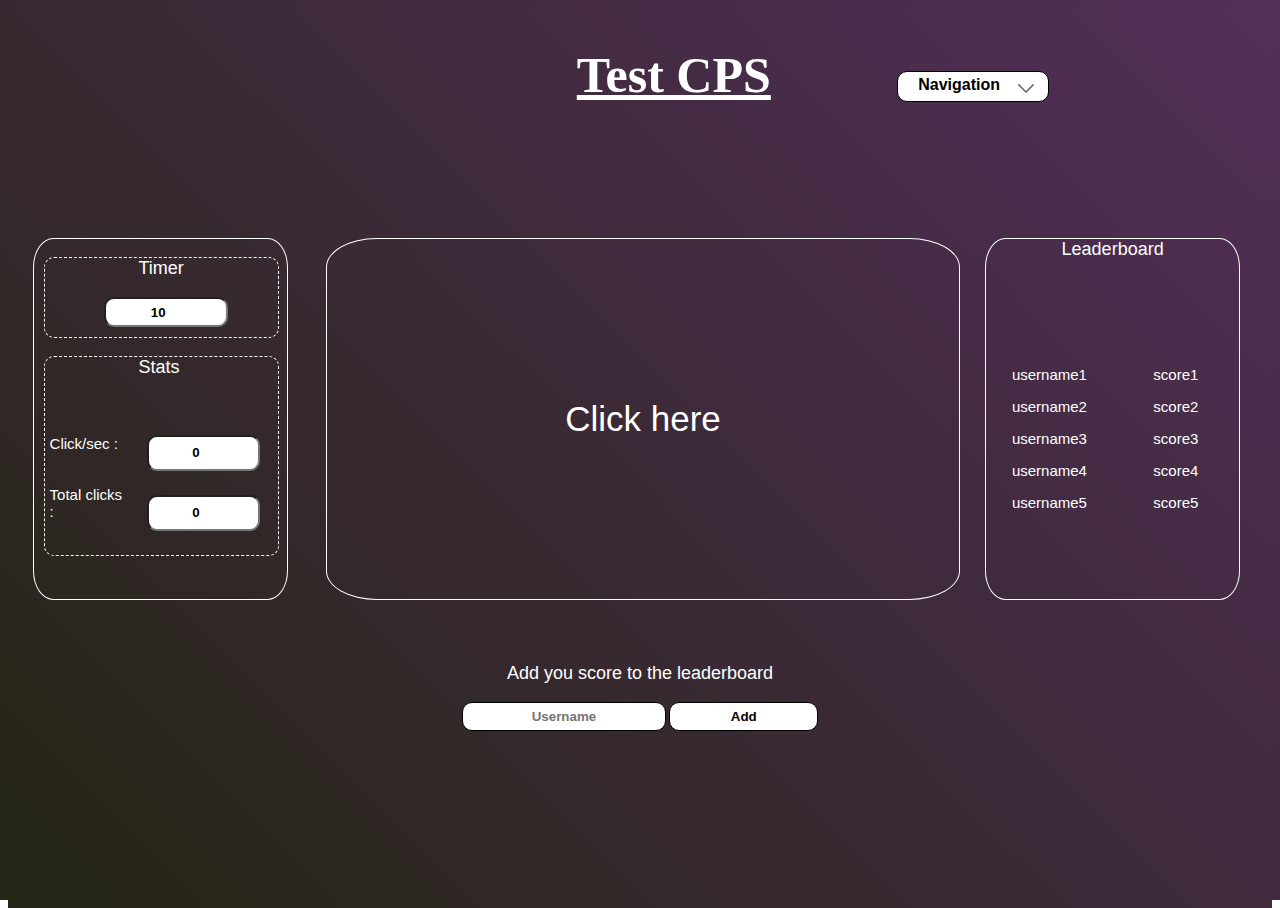
<file: index.html>
<!DOCTYPE html>
<html>
	<head>
		<title>Test CPS</title>
		<meta charset="UTF-8">
		<link rel="stylesheet" type="text/css" href="styles.css">
		<link rel="stylesheet" type="text/css" href="styles-navigation.css">
		<link rel="icon" type="image/x-icon" href="favicon.ico">
	</head>
	<body>
		<div class="titleCountainer">
			<h1 align="center">Test CPS</h1>
			<div class="navigationSpacingCounatiner">
				<div class="navigationCountainer" id="navigationBar">
					<div class="navigationBar" onClick="openNavBox()">
						<p class="navigationBarLabel">Navigation</p>
						<div class="arrow down" id="navigationBarArrow"></div>
					</div>
					<div class="popUpTextBox" id="popUpTextBox" hidden>
						<p class="navigationPopUpText" onClick="goIndex()" >CPS test</p>
						<p class="navigationPopUpText" onClick="goAim()" >Aim Train</p>
					</div>
				</div>
			</div>
		</div>
		<div class="mainCountainer">
			<div class="inputBox">
				<div class="timerSpanBox">
					<label for="timeInput" class="inputLabel">Timer</label>
					<input type="number" value="10" id="timerSpanIn" class="timeInput" name="timeInput" min="1">
				</div>
				<div class="clickStatBox">
					<p class="inputLabel">Stats</label>
					<div class="statCountainer">
						<div class="statLabelCountainer">
							<p class="outputLabel">Click/sec :</p>
							<p class="outputLabel">Total clicks :</label>
						</div>
						<div class="statNumCountainer">
							<input type="number" value="0" id="ttClickOut" class="clickOut" name="ttClickOut" readonly>
							<input type="number" value="0" id="clickPerSecOut" class="clickOut2" name="clickPerSecOut" readonly>
						</div>
					</div>
				</div>
			</div>
			<div class="clickBox" id="clickBox" onClick=newClick()>
				<div id="clickHerelabelBox">
					<p class="clickBoxLabel" id="clickBoxLabel"> Click here </p>
				</div>
			</div>
			<div class="linkBox">
				<div class="leaderboardLabelBox">
					<p for="timeInput" class="leaderboardLabel">Leaderboard</p>
				</div>
				<div class="leaderboardContainer">
					<div class="usernameBox">
						<p class="leaderboardParaBold" id="userT1">username1</p>
						<p class="leaderboardParaBold" id="userT2">username2</p>
						<p class="leaderboardParaBold" id="userT3">username3</p>
						<p class="leaderboardParaBold" id="userT4">username4</p>
						<p class="leaderboardParaBold" id="userT5">username5</p>
					</div>
					<div class="scoreBox">
						<p class="leaderboardPara" id="scoreT1">score1</p>
						<p class="leaderboardPara" id="scoreT2">score2</p>
						<p class="leaderboardPara" id="scoreT3">score3</p>
						<p class="leaderboardPara" id="scoreT4">score4</p>
						<p class="leaderboardPara" id="scoreT5">score5</p>
					</div>
				</div>
			</div>
		</div>
		<div class="addScoreBox">
			<p class="leaderboardLabel" id="addLocalUsernameLabel">Add you score to the leaderboard</p>
			<div class="addLocalUsernameBox" id="addLocalUsernameBox">
				<input type="text" placeholder="Username" class="usernameInput" minlength="4" maxlength="12" id="localUsernameIn">
				<input type="button" value="Add" class="clickBoxButton" onClick=addLocalScore()>
			</div>
		</div>
		<script src="script.js"></script>
		<script src="script-navigation.js"></script>
	</body>
</html>
</file>
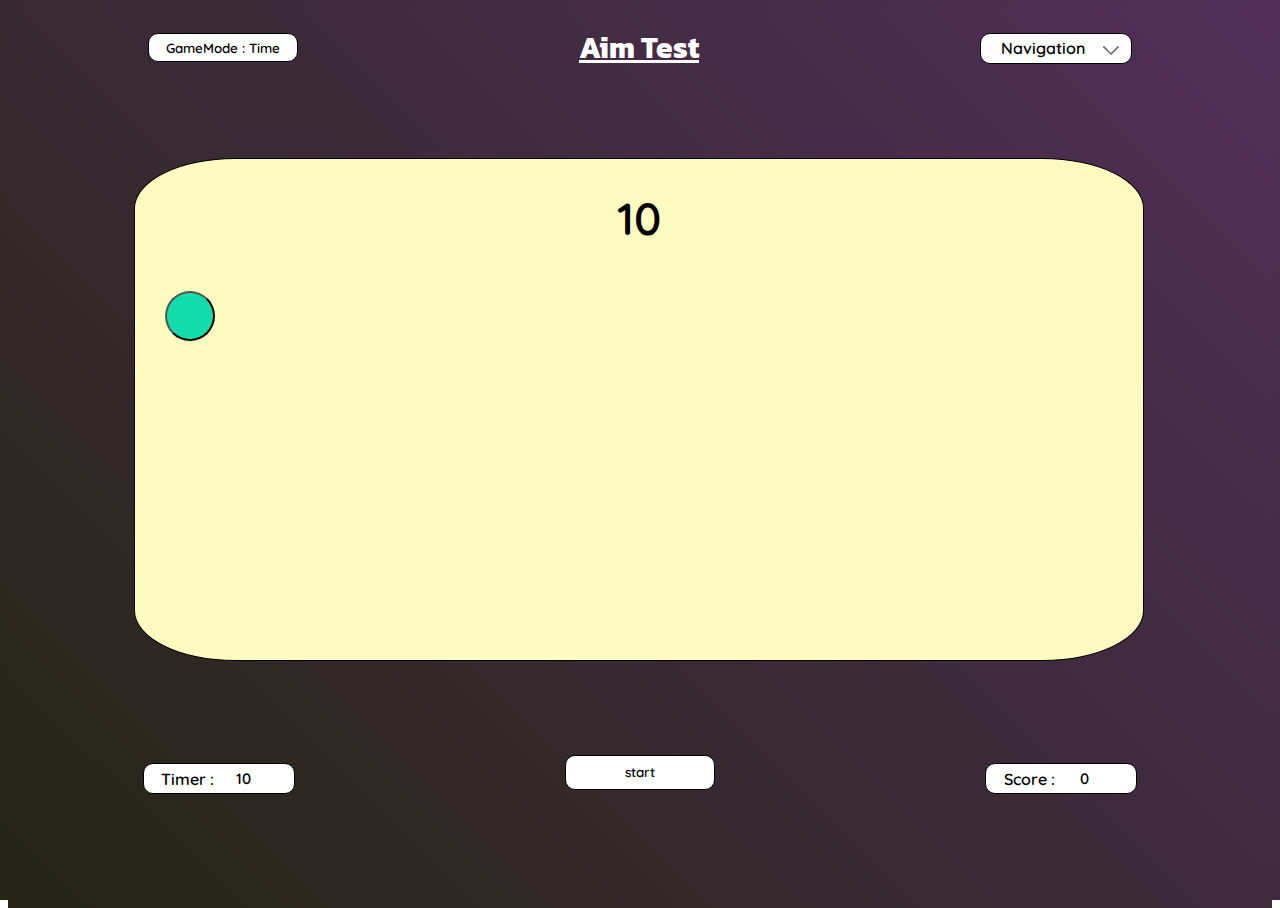
<file: aimTrain.htm>
<!DOCTYPE html>
<html>
	<head>
		<title>Aim Train Test</title>
		<meta charset="UTF-8">
		<link rel="stylesheet" type="text/css" href="styles-aimTrain.css">
		<link rel="stylesheet" type="text/css" href="styles-navigation.css">
		<link rel="icon" type="image/x-icon" href="favicon.ico">
		<link rel="preconnect" href="https://fonts.googleapis.com">
		<link rel="preconnect" href="https://fonts.gstatic.com" crossorigin>
		<link href="https://fonts.googleapis.com/css2?family=Kanit:ital,wght@0,100;0,200;0,300;0,400;0,500;0,600;0,700;0,800;0,900;1,100;1,200;1,300;1,400;1,500;1,600;1,700;1,800;1,900&family=Quicksand:wght@300..700&family=Ubuntu+Sans+Mono:ital,wght@0,400..700;1,400..700&display=swap" rel="stylesheet">
		<link href="https://fonts.googleapis.com/css2?family=Kanit:ital,wght@0,100;0,200;0,300;0,400;0,500;0,600;0,700;0,800;0,900;1,100;1,200;1,300;1,400;1,500;1,600;1,700;1,800;1,900&family=Quicksand:wght@300..700&family=Ubuntu+Sans+Mono:ital,wght@0,400..700;1,400..700&display=swap" rel="stylesheet">
		<link href="https://fonts.googleapis.com/css2?family=Kanit:ital,wght@0,100;0,200;0,300;0,400;0,500;0,600;0,700;0,800;0,900;1,100;1,200;1,300;1,400;1,500;1,600;1,700;1,800;1,900&family=Open+Sans:ital,wght@0,300..800;1,300..800&family=Quicksand:wght@300..700&family=Ubuntu+Sans+Mono:ital,wght@0,400..700;1,400..700&display=swap" rel="stylesheet">
	</head>

	<body>
		<div class="title">
			<div>
				<input type="button" id="modeSwitch" value="GameMode : Time" class="modeSwitch" onClick="switchMode()" />
			</div>
			<h1>Aim Test</h1>
			<div class="navigationCountainer" id="navigationBar">
				<div class="navigationBar" onClick="openNavBox()">
					<p class="navigationBarLabel">Navigation</p>
					<div class="arrow down" id="navigationBarArrow"></div>
				</div>
				<div class="popUpTextBox" id="popUpTextBox" hidden>
					<p class="navigationPopUpText" onClick="goIndex()" >CPS test</p>
					<p class="navigationPopUpText" onClick="goAim()" >Aim Train</p>
				</div>
			</div>
		</div>
		<div class="mainCountainer">
			<div class="clickBox">
				<p class="timerOut" id="timerOut">10</p>
				<input type="button" value="" class="button" id="targetButton" onClick="pressed()" />
			</div>
		</div>
		<div class="startButtonBox">
			<div class="outputBox">
				<p class="outputBoxLabel">Timer : </p>
				<input type="number" value="10" class="invisibleIn" min="1" id="timerIn" />
			</div>
			<input type="button" value="start" class="startButton" onClick="start()" />
			<div class="outputBox">
				<p class="outputBoxLabel">Score : </p>
				<input type="number" value="0" class="invisibleIn" min="1" id="scoreOut" readonly />
			</div>
		</div>
		<script src="script-aimTrain.js"></script>
		<script src="script-navigation.js"></script>
	</body>
</html>
</file>
<file: styles.css>
/* styles of TestCPS.html */

html, body {
	height: 100%;
	background: linear-gradient(45deg, #212510, #562f5e);
	background-size: 125% auto;
    background-repeat: no-repeat;
    background-position: center;
	overflow: hidden;
}

.titleCountainer {
	display: flex;
	width: 100%;
	height: 20%;
}

.navigationSpacingCounatiner {
	margin-left: 10%;
	margin-top: 3%;
}

h1 {
	font-family: "kanit";
	font-size: 50px;
	color: #ffffff;
	margin-top: 3%;
	text-decoration: underline;
	margin-left: 45%;
}

.mainCountainer {
	height: calc(50%);
	display: flex;
}

.clickBox {
	width: 50%;
	height: 80%;
	border: 1px solid #ffffff;
	border-radius: 8%;
	margin-left: 3%;
	margin-top: 50px;
	cursor: pointer;
	display: flex;
	align-items: center;
	justify-content: center;
}

.clickBoxLabel {
	font-family: "Open Sans", sans-serif;
	font-size: 35px;
	color: #ffffff;
	user-select: none;
}

.inputBox {
	width: 20%;
	height: 80%;
	border: 1px solid #ffffff;
	border-radius: 8%;
	margin-left: 2%;
	margin-top: 50px;
	user-select: none;
}

.timeInput {
	margin-top: 0%;
	margin-left: 25%;
	width: 50%;
	height: 60%; 
	border-radius: 10px;
	text-align: center;
	font-family: "Open Sans", sans-serif;
	font-weight: bold;
	
}

.inputLabel {
	font-family: "kanit", sans-serif;
	font-size: 18px;
	color: #ffffff;
	margin-left: 40%;
	margin-top: 0%;
}

.timerSpanBox {
	display: grid;
	justify-item: center;
	border: 1px dashed #ffffff;
	border-radius: 10px;
	width: 92%;
	height: 22%;
	margin-top: 7%;
	margin-left: 4%;
}

.clickStatBox {
	display: grid;
	justify-item: center;
	border: 1px dashed #ffffff;
	border-radius: 10px;
	width: 92%;
	height: 55%;
	margin-top: 7%;
	margin-left: 4%;
}

.outputLabel {
	font-family: "kanit", sans-serif;
	font-size: 15px;
	color: #ffffff;
	margin-left: 5%;
	margin-top: 0%;
}

.statCountainer {
	display: flex;
}

.statLabelCountainer {
	display: grid;
	width: 45%;
}

.statNumCountainer {
	display: grid;
	justify-items: center;
}

.clickOut {
	margin-top: 0%;
	width: 70%;
	height: 50%; 
	border-radius: 10px;
	text-align: center;
	font-family: "Open Sans", sans-serif;
	font-weight: bold;
}

.clickOut2 {
	margin-top: 0%;
	width: 70%;
	height: 50%; 
	border-radius: 10px;
	text-align: center;
	font-family: "Open Sans", sans-serif;
	font-weight: bold;
}

.linkBox {
	display: grid;
	width: 20%;
	height: 80%;
	border: 1px solid #ffffff;
	border-radius: 8%;
	margin-left: 2%;
	margin-top: 50px;
}

.leaderboardLabel {
	font-family: "kanit", sans-serif;
	font-size: 18px;
	color: #ffffff;
	margin-left: 0%;
	margin-top: 0%; 
}

.leaderboardLabelBox {
	display: flex;
	justify-content: center;
	width: 100%;
	height: auto;
}

.leaderboardContainer {
	display: flex;
	justify-content: space-between;
	flex-direction: row;
}

.usernameBox {
	width: 100%;
	height: 100%;
	overflow: hidden;
}

.scoreBox {
	width: 100%;
	height: 100%;
	overflow: hidden;
}

.leaderboardParaBold {
	text-align: center;
	font-family: "Open Sans", sans-serif;
	font-weight: 500;
	color: #ffffff;
	font-size: 15px;
}

.leaderboardPara {
	text-align: center;
	font-family: "Open Sans", sans-serif;
	color: #ffffff;
	font-size: 15px;
}

.clickBoxButton {
	border: 1px solid #000000;
	width: 150px;
	height: 29px; 
	border-radius: 10px;
	text-align: center;
	font-family: "Quicksand", sans-serif;
	font-weight: 600;
	background-color: #ffffff;
	margin-left: 1%;
}
.clickBoxButton:hover {
	background: linear-gradient(45deg, #e8eae1, #dadbd4);
	font-weight: 800;
}

.clickBoxButton:active {
	color: #cfd4b5;
	background: linear-gradient(45deg, #414335, #23241e);
	font-weight: 800;
}

.usernameInput {
	border: 1px solid #000000;
	width: 200px;
	height: 25px; 
	border-radius: 10px;
	text-align: center;
	font-family: "Quicksand", sans-serif;
	font-weight: 600;
	margin-bottom: 5%;
}

.addScoreBox {
	margin-top: 2%;
	display: grid;
	justify-content: center;
	justify-items: center;
}

.addLocalUsernameBox {
	display: flex;
	justify-content: center;
	justify-items: center;
	align-items: baseline;
}

.shake {
	animation: shake 0.5s;
	animation-iteration-count: 1;
}

@keyframes shake {
	0%   {transform: translate(1px, 1px) rotate(0deg);}
	10%  {transform: translate(-1px, -2px) rotate(-1deg);}
	20%  {transform: translate(-3px, 0px) rotate(1deg);}
	30%  {transform: translate(3px, 2px) rotate(0deg);}
	40%  {transform: translate(1px, -1px) rotate(-1deg);}
	50%  {transform: translate(-1px, 2px) rotate(-1deg);}
	60%  {transform: translate(-3px, 1px) rotate(0deg);}
	70%  {transform: translate(3px, 1px) rotate(-1deg);}
	80%  {transform: translate(-1px, -1px) rotate(1deg);}
	90%  {transform: translate(1px, 2px) rotate(1deg);}
	100% {transform: translate(1px, -2px) rotate(-1deg);}

}
</file>
<file: styles-navigation.css>
/* styles for the navigation menu */

.navigationCountainer {
	display: grid;
	border: 1px solid #000000;
	width: 150px;
	height: 29px; 
	border-radius: 10px;
	text-align: center;
	font-family: "Quicksand", sans-serif;
	font-weight: 600;
	background-color: #ffffff;
	cursor: pointer;
	margin-top: 25px;
}

.navigationBar {
	display: flex;
	height: 30px;
}

.navigationCountainer:hover {
	background: linear-gradient(45deg, #ffffff, #b1b6ad);
}

.navigationPopUpText {
	text-align: center;
	font-family: "Quicksand", sans-serif;
	font-weight: 600;
	color: #000000;
	margin-top: 5px;
}

.navigationPopUpText:hover {
	text-decoration: underline;
}

.navigationBarLabel {
	display: flex;
	font-family: "Quicksand", sans-serif;
	font-weight: 600;
	color: #000000;
	margin-top: 4px;
	margin-left: 20px;
	
}

.arrow {
	border: solid #6f6f6f;
	border-width: 0px 2px 2px 0px;
	display: inline-block;
	padding: 3px;
	width: 4px;
	height: 4px;
	border-radius: 1px;
}

.arrowHovered {
	border: solid #000000;
	border-width: 0px 2px 2px 0px;
}

.down {
	transform: rotate(45deg);
	margin-left: 20px;
	margin-top: 7px;
}
</file>
<file: styles-aimTrain.css>
html, body {
	height: 100%;
	background: linear-gradient(45deg, #212510, #562f5e);
	background-size: 125% auto;
    background-repeat: no-repeat;
    background-position: center;
	overflow: hidden;
}

.title {
	position: relative;
	display: flex;
	width: 100%;
	height: 100px;
	justify-content: space-around;
	z-index: 3;
}

.startButtonBox {
	display: flex;
	width: 100%;
	justify-content: space-around;
	align-items: center;
}

h1 {
	font-family: "kanit";
	font-size: 30px;
	color: #ffffff;
	margin-top: 2%;
	text-decoration: underline;
	margin-top: 17px;
}

label {
	text-align: center;
	font-family: "Quicksand", sans-serif;
	font-weight: 600;
	color: #ffffff;
}

.clickBox {
	border: solid 1px #000000;
	width: 75%;
	height: 70%;
	border-radius: 10%;
	padding: 30px;
	background-color:  #fcfbc0;
	margin-left: 10%;
	overflow: hidden;
	margin-top: 50px;
}

.button {
	width: 50px;
	height:50px;
	border-radius: 50px;
	background-color: #13ddac;
	cursor: pointer;
}

.startButton {
	border: 1px solid #000000;
	width: 150px;
	height: 35px; 
	border-radius: 10px;
	text-align: center;
	font-family: "Quicksand", sans-serif;
	font-weight: 600;
	background-color: #ffffff;
	margin-top: 1%;
	cursor: pointer;
}

.modeSwitch {
	border: 1px solid #000000;
	width: 150px;
	height: 29px; 
	border-radius: 10px;
	text-align: center;
	font-family: "Quicksand", sans-serif;
	font-weight: 600;
	background-color: #ffffff;
	cursor: pointer;
	box-shadow: #3a2a43 1px 2px 1px;
	margin-top: 25px;
}

.modeSwitch:hover {
	background: linear-gradient(45deg, #ffffff, #b1b6ad);
}
.modeSwitch:active {
	background: linear-gradient(-45deg, #ffffff, #b1b6ad);
	box-shadow: #808080 0px 0px 0px;
}

.startButton:hover {
	background: linear-gradient(45deg, #ffffff, #b1b6ad);
}
.startButton:active {
	background: linear-gradient(-45deg, #ffffff, #b1b6ad);
	box-shadow: #808080 0px 0px 0px;
}

.timerOut {
	text-align: center;
	font-family: "Quicksand", sans-serif;
	font-weight: 600;
	font-size: 45px;
	color: #000000;
	margin-top: 0.1%;
}

.mainCountainer {
	width: 100%;
	height: 70%;
	display: flex;
	align-content: space-around;
}

.outputBox {
	display: flex;
	border: 1px solid #000000;
	width: 150px;
	height: 29px; 
	border-radius: 10px;
	text-align: center;
	font-family: "Quicksand", sans-serif;
	font-weight: 600;
	background-color: #ffffff;
	cursor: pointer;
	margin-top: 25px;
	align-items: center;
	justify-content: center;
}

.invisibleIn {
	border: none;
	background: transparent;
	width: 50px;
	height: 29px;
	text-align: center;
	font-family: "Quicksand", sans-serif;
	font-size: 15px;
	font-weight: 600;
	color: #000000;
	margin-left: 10px;
	user-select: none;
}

.outputBoxLabel {
	font-family: "Quicksand", sans-serif;
	font-weight: 600;
	color: #000000;
}
</file>
